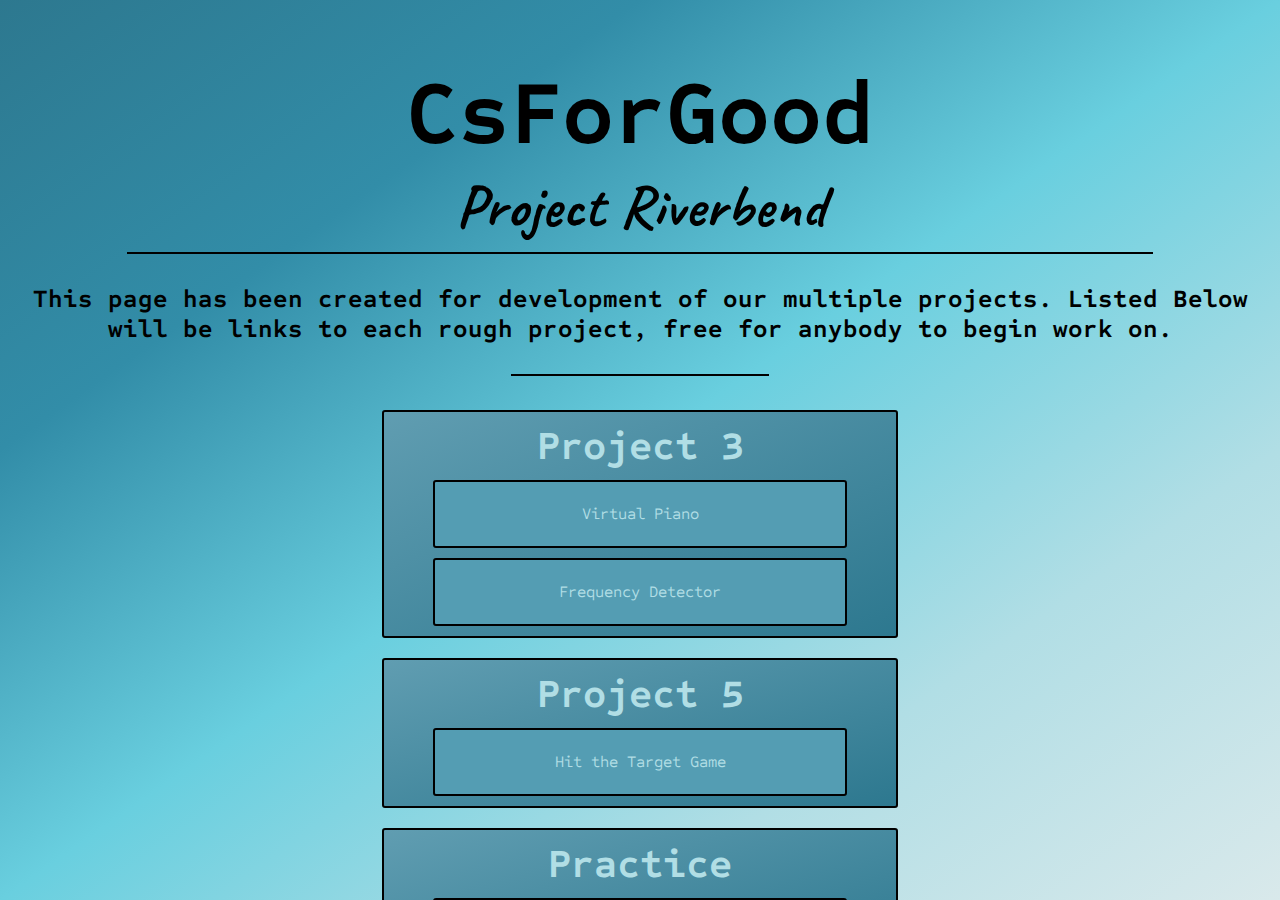
<file: index.html>
<!DOCTYPE html>
<html lang="en">
<head>
    <meta charset="UTF-8">
    <meta name="viewport" content="width=device-width, initial-scale=1.0">
    <title>CSforGoodRiverbend</title>
    <link rel="stylesheet" href="style.css">
    <link rel="icon" href="/Assets/icon.png">
</head>
<body>
    <div id="wrapper" class="BG">

        <Header>
            <h1>CsForGood</h1>
            <h2 class="projecthead">Project Riverbend</h2>
        </Header>

        <hr>

        <article>
            <h3>
                This page has been created
                for development of our multiple projects. 
                Listed Below will be links to each rough
                project, free for anybody to begin work on.
            </h3>
        </article>

        <hr id="short">

        <div id="spacer"></div>

        <ul>
            <li id="project3" class="bigbox">
                <h2 id="projecthead">
                    Project 3
                </h2>

                <a id="projectlink" class="box" href="Virtual_Piano/virtualPiano.html">
                    Virtual Piano
                </a>
    
                <a id="projectlink" class="box" class href="Frequency_Detector/frequencyDetector.html">
                        Frequency Detector
                </a> 

            </li>

            <li id="project5" class="bigbox">

                <h2 id="projecthead">
                    Project 5
                </h2>

                <a id="projectlink" class="box" href="Hit_The_Target/hitTheTarget.html">
                    Hit the Target Game
                </a>

            </li>

            <li id="project5" class="bigbox">

                <h2 id="projecthead">
                    Practice
                </h2>

                <a id="projectlink" class="box" href="CanvasPractice/CanvasPractice.html">
                    Canvas Practice
                </a>

            </li>

        </ul>
    
    </div>    

</body>
</html>
</file>
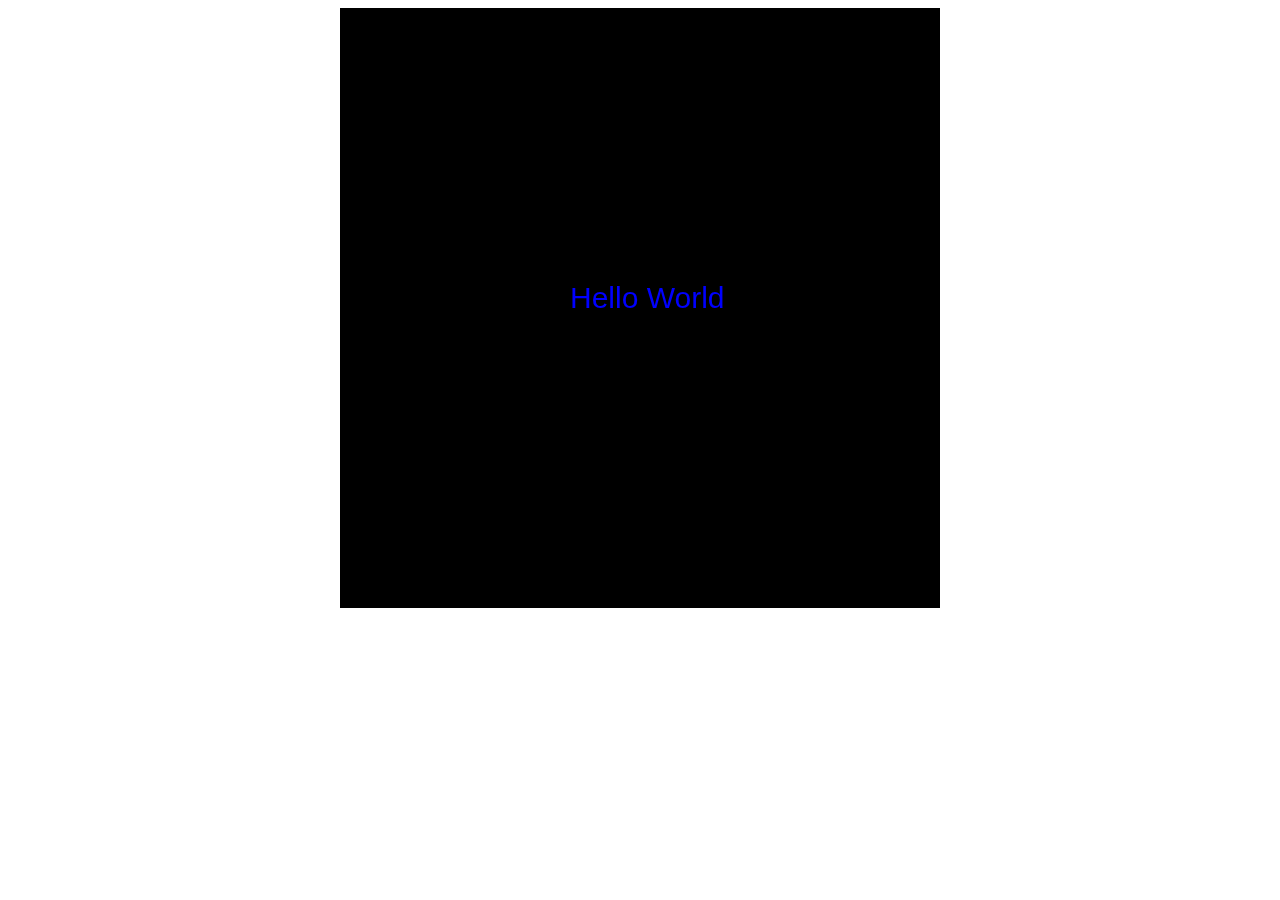
<file: arrowkeys code/arrowkeys.html>
<!DOCTYPE html>
<html lang="en">
<head>
    <meta charset="UTF-8">
    <meta name="viewport" content="width=device-width, initial-scale=1.0">
    <title>CanvasPractice</title>
    <link rel="stylesheet" href="style.css">
</head>
<body>
    <canvas id="canvas" width="600px" height="600px"></canvas>
    <script src="script.js"></script>
</body>
</html>
</file>
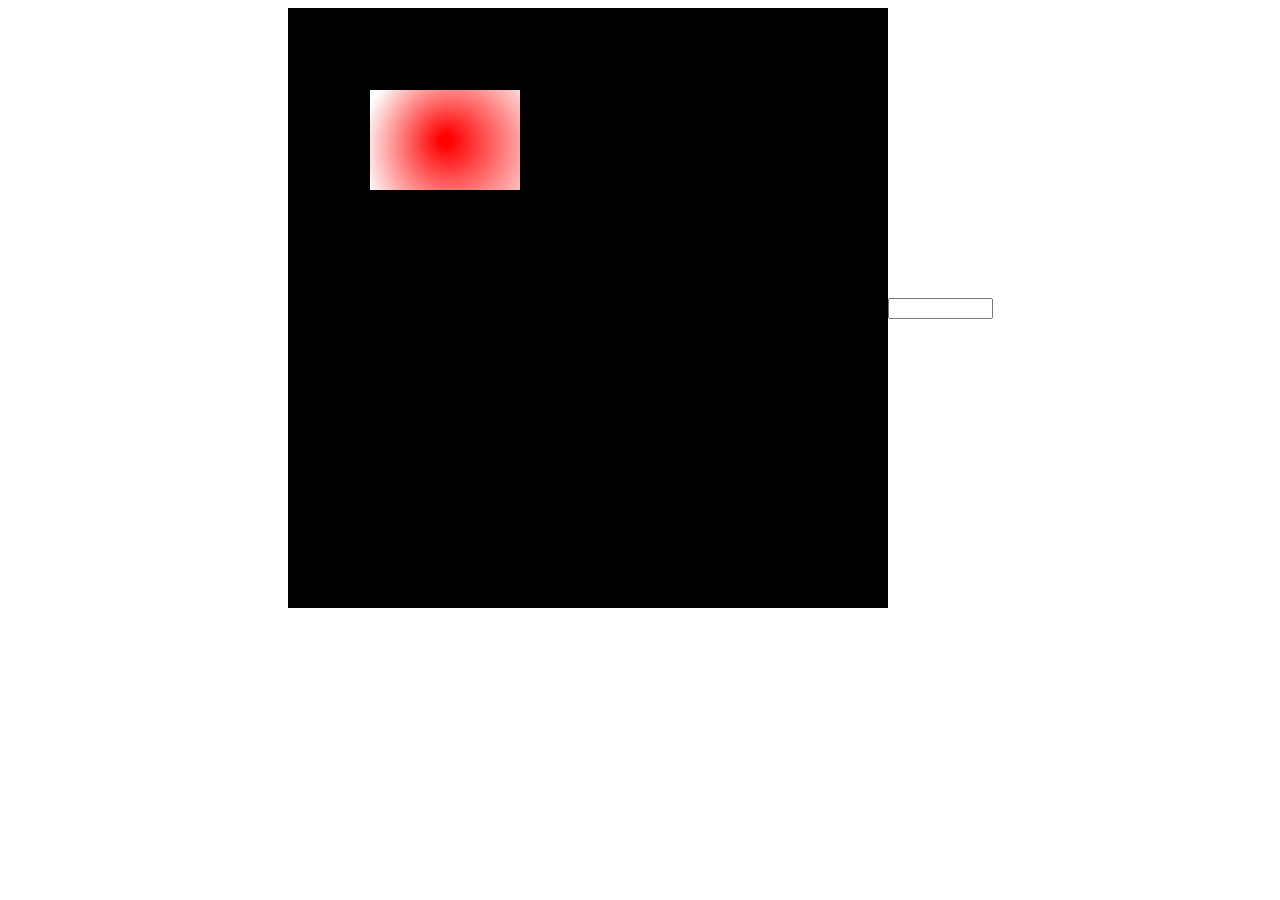
<file: CanvasPractice/CanvasPractice.html>
<!DOCTYPE html>
<html lang="en">
<head>
    <meta charset="UTF-8">
    <meta name="viewport" content="width=device-width, initial-scale=1.0">
    <title>CanvasPractice</title>
    <link rel="stylesheet" href="style.css">
</head>
<body>
    <canvas id="canvas" width="600px" height="600px"></canvas>
    <script src="script.js"></script>

    <input type="text" id="name" name="name" required minlength="0" maxlength="8" size="10" />

</body>
</html>
</file>
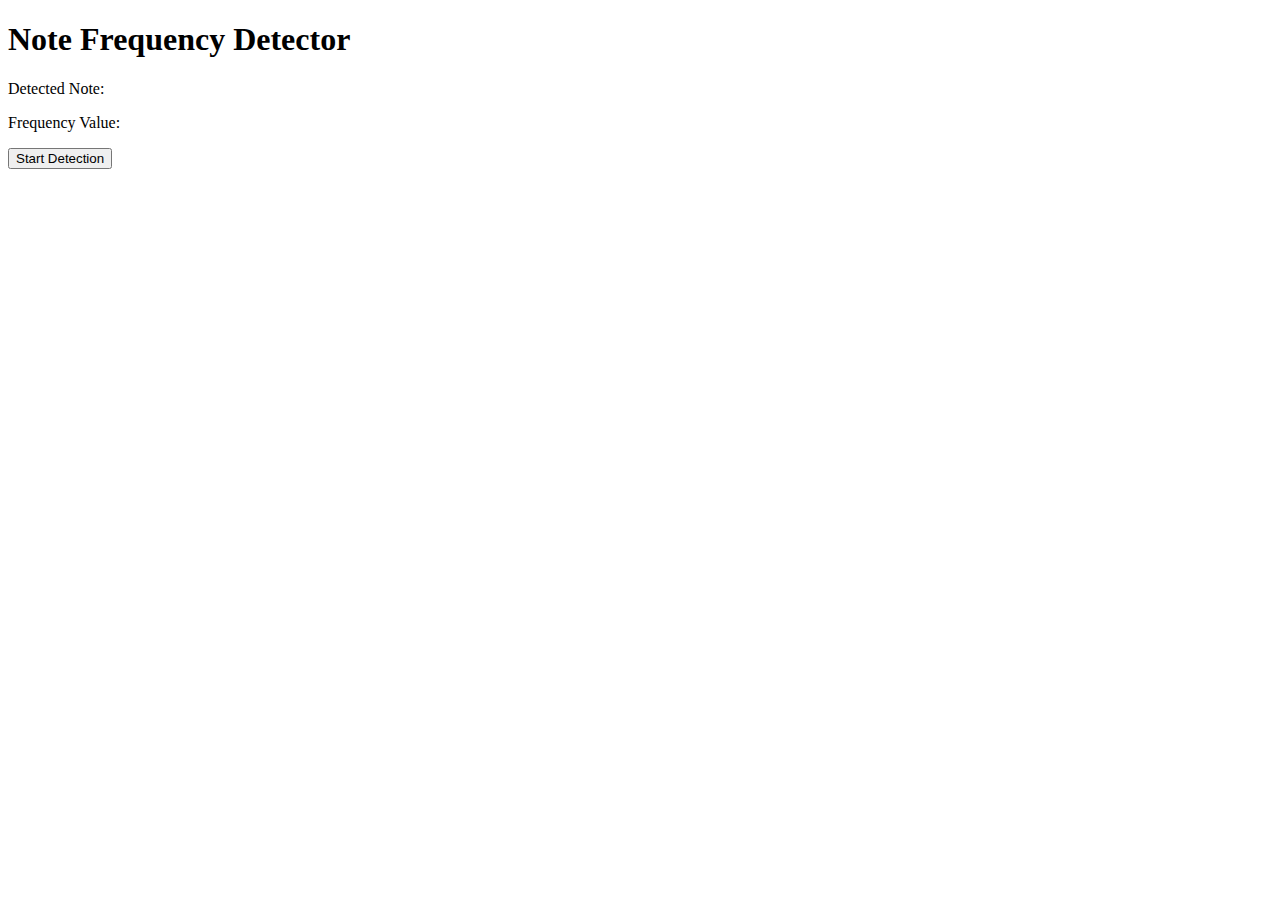
<file: Note_detector/note_detector.html>
<!DOCTYPE html>
<html lang="en">
<head>
  <meta charset="UTF-8">
  <meta name="viewport" content="width=device-width, initial-scale=1.0">
  <title>Note Frequency Detector</title>
</head>
<body>
  <h1>Note Frequency Detector</h1>
  <p id="detectedNote">Detected Note: </p>
  <p id="freqvalue">Frequency Value: </p>
  <button id="startButton">Start Detection</button>

  <script src="script.js"></script>
</body>
</html>
</file>
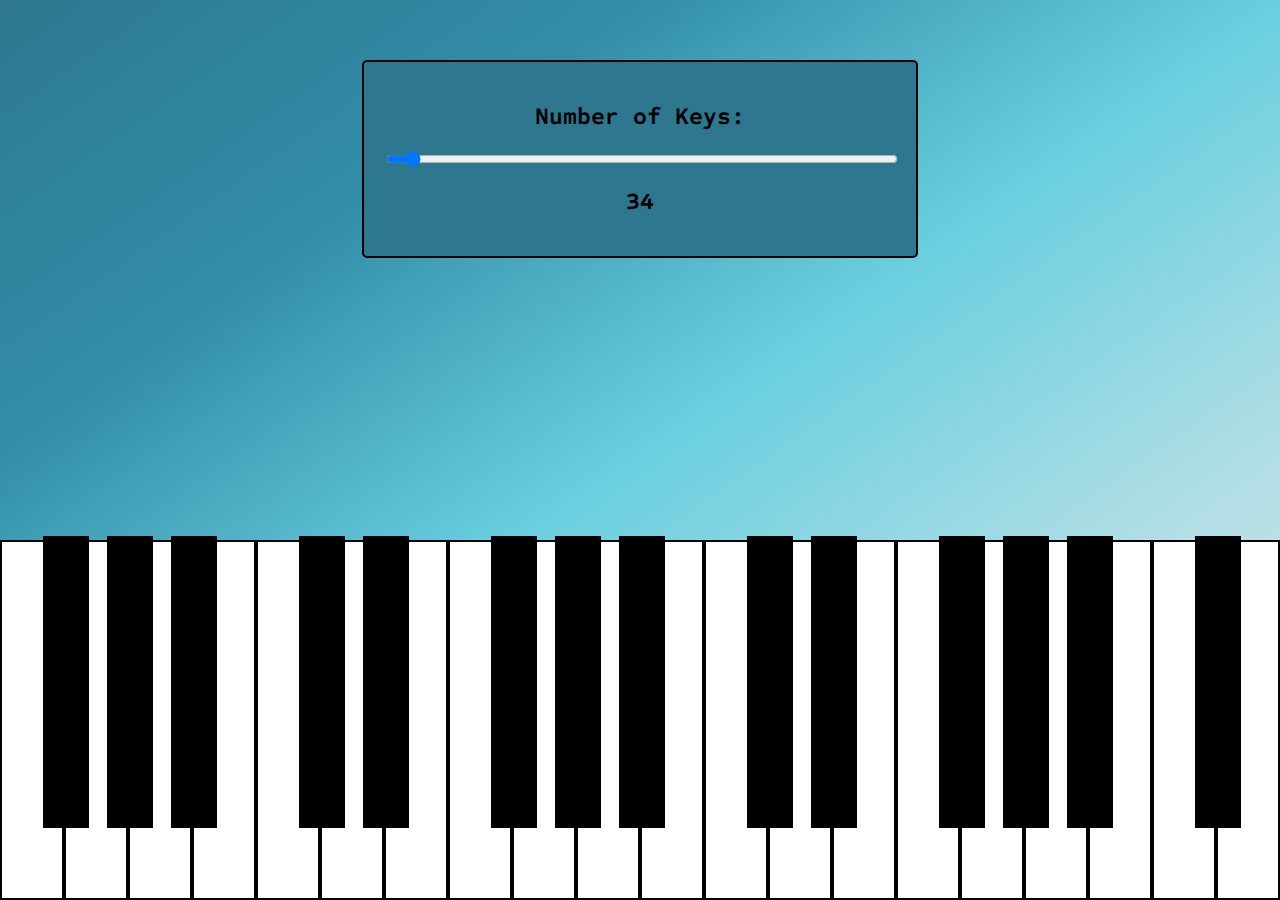
<file: Virtual_Piano/virtualPiano.html>
<!DOCTYPE html>
<html lang="en">
<head>
    <meta charset="UTF-8">
    <meta name="viewport" content="width=device-width, initial-scale=1.0">
    <title>VirtualPiano</title>
    <link rel="stylesheet" href="style.css">
</head>
<body>

    <div id="wrapper">
        <div id="pianoBox"></div>

        <div id="centerBox">

            <div id="boxheader">
                <h2>Number of Keys:</h2>
            </div>

            <input type="range" min="1" max="500" value="20" class="slider" id="myRange">
            <div id="count"></div>
        </div>

    </div> 

    <script src="script.js"></script>
</body>
</html>
</file>
<file: style.css>
@import url('https://fonts.googleapis.com/css2?family=Sometype+Mono:wght@500&display=swap');

@import url('https://fonts.googleapis.com/css2?family=Caveat:wght@600&display=swap');

body{
    height:100%;
    font-family: Sometype Mono;
}

.BG{
    background-image: linear-gradient(to bottom right, #2d788f, #328da8, #69cfdf,#b1dee5, #d9e9eb);
}

#wrapper{
    text-align:center;
    position: fixed;
    top: 0;
    left: 0;
    bottom: 0;
    right: 0;
    overflow: auto;
    min-height:100%;
}

Header{
text-align:center;
}

hr{
    width:80%;
    background-color:black;
    border:1.5px solid black;
}

#short{
    width:20%
}


article{
    margin:30px;
    text-align: center;
}

#spacer{
    height:2vw;
}

h1{
    text-decoration:none;
    font-size:90px;
    margin-bottom: 0px;
    padding-bottom:0pxl
}

h2{
    font-size:60px;
    font-family: Caveat;
    margin:0px;
}

.italic{
    font-style:italic;
}

h3{
    font-size: 25px;
}

ul{
    margin:0;
    padding:0;
    width:100%;
    text-align:center;
    list-style-type: none;
}

.bigbox{
    background-image: linear-gradient(to bottom right, #609db1,#2d788f);
    background-color:#2d788f;
    padding:0px;
    border:2px solid black;
    border-radius:3px;
    width:40%;
    margin:auto;
    margin-bottom:20px;
}

.bigbox h2{
    font-family: sometype mono;
    font-size:40px;
    margin:10px;
}

.box{
    background-color:#549db3;
    padding:0px;
    border:2px solid black;
    border-radius:3px;
    display:flex;
    justify-content: center;
    align-items: center;
    width:80%;
    min-height:5vw;
    margin:auto;
    margin-bottom:10px;
}

li{
    width:40%;
    margin:auto;
}

#projecthead{
    color:#b1dee5;
}

a{
width:100%;
height:100%;
color:#b1dee5;
text-decoration: none;
}

#projectlink{
    transition: all 0.75s
}

#projectlink:hover{
    background-color:#063b43;
    transform: rotate(3deg) scale(1.2);
    transition: all 0.75s ease-in-out;
}
</file>
<file: arrowkeys code/style.css>
canvas{
    background-color: black;
}

body{
    display: flex;
    align-items: center;
    justify-content: center;
}
</file>
<file: CanvasPractice/style.css>
canvas{
    background-color: black;
}

body{
    display: flex;
    align-items: center;
    justify-content: center;
}
</file>
<file: Virtual_Piano/style.css>
@import url('https://fonts.googleapis.com/css2?family=Sometype+Mono:wght@500&display=swap');

body{
    height:100%;
    box-sizing: border-box;
    font-family: Sometype Mono;
}

#wrapper{
    background-image: linear-gradient(to bottom right, #2d788f, #328da8, #69cfdf,#b1dee5, #d9e9eb);
    position: fixed;
    top: 0;
    left: 0;
    bottom: 0;
    right: 0;
    overflow: auto;
    min-height:100%;
    text-align:center;

}

#white{
    box-sizing:border-box;
}

input{
    display:block;
    width:100%;
}

#centerBox{
    width:40%;
    padding:20px;
    border:2px solid black;
    border-radius:5px;
    margin: auto;
    margin-top:60px;
    background-color:#2d788f;
}

#boxheader{
    display:block;
    width:100%;
    color:black;
}
</file>
